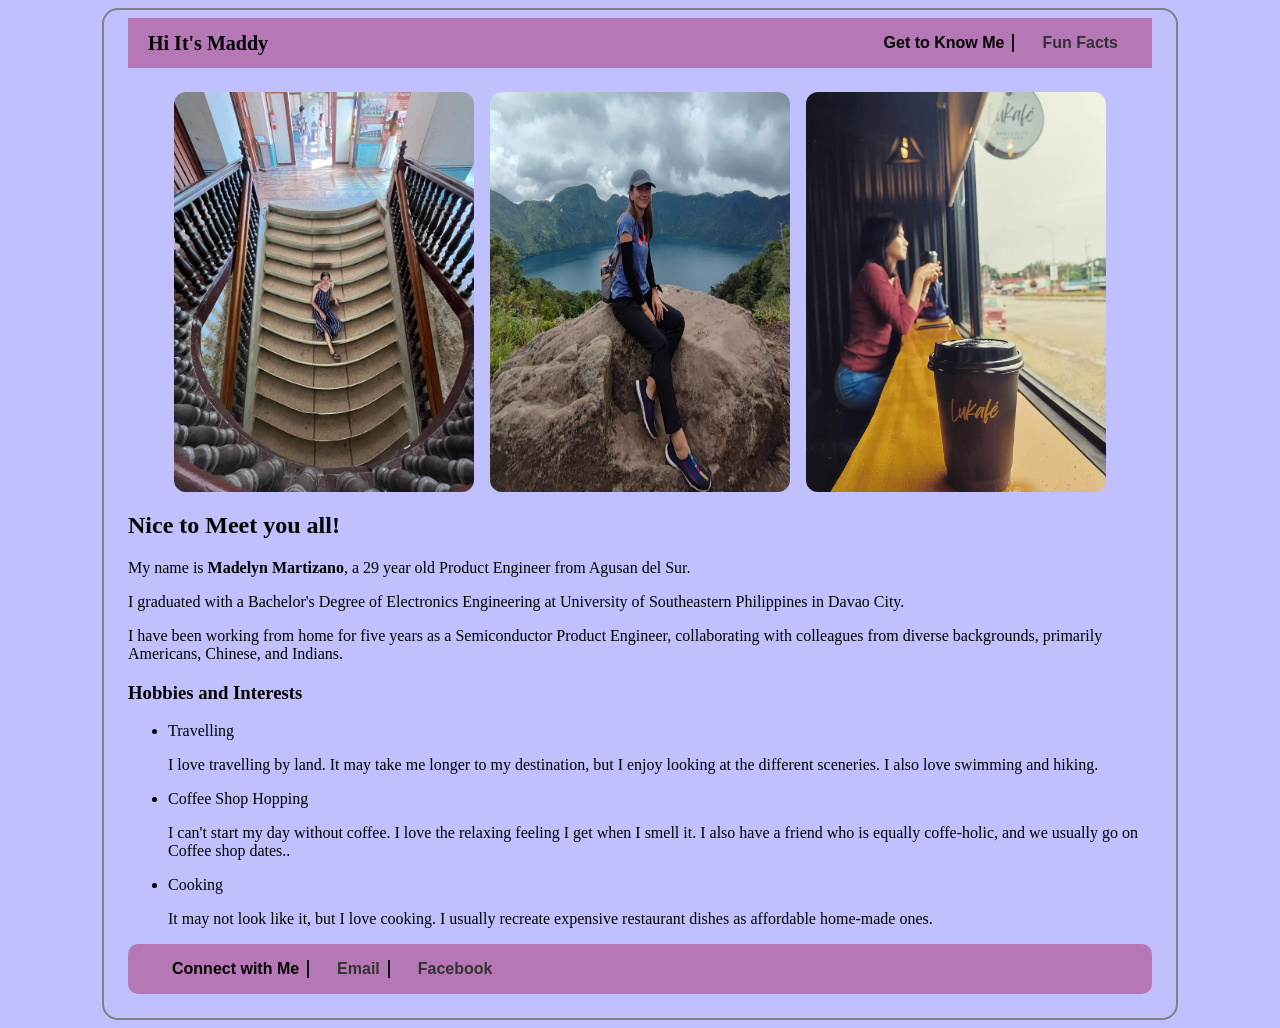
<file: index.html>
<!DOCTYPE html>
<html>
<head>
<title>Maddy's Page</title>
<link type="text/css" rel="stylesheet"
href="css/stylesheet.css"/>
</head>
<body>
	<header>
		<h1>Hi It's Maddy</h1>
		<nav>
			<ul>
				<li class="index.html">Get to Know Me</li>
				
				<li> <a href="Fun-facts.html">Fun Facts</a></li>
			</ul>
		</nav>
	</header>
		<div class="image-row">
				<img src="image\Me.jpg" alt="Image 1">
				<img src="image\Me2.jpg" alt="Image 2">
				<img src="image\Me3.jpg" alt="Image 3">
		</div>
	<script>
		const images = document.querySelectorAll('.image-row img');

		images.forEach(img => {
		img.addEventListener('mouseenter', () => {
		img.style.transform = 'scale(1.2)';
		img.style.zIndex = '1'; 

		images.forEach(other => {
			if (other !== img) {
			other.style.filter = 'blur(3px)';
			}
		});
		});

		img.addEventListener('mouseleave', () => {
		images.forEach(other => {
			other.style.transform = 'scale(1)';
			other.style.filter = 'none';
			other.style.zIndex = '0';
		});
		});
	});
	</script>
	<article>
		<h2>Nice to Meet you all!</h2>
		<p>My name is <strong>Madelyn Martizano</strong>, a 29 year old Product Engineer from Agusan del Sur.</p>
		<p>I graduated with a Bachelor's Degree of Electronics Engineering at University of Southeastern Philippines in Davao City.</p>
		<p>I have been working from home for five years as a Semiconductor Product Engineer, collaborating with colleagues from diverse backgrounds, primarily Americans, Chinese, and Indians.</p>
	</article>
	<aside>
		<section>
			<h3>Hobbies and Interests</h3>
			<ul>
				<li> Travelling </li>
					<p> I love travelling by land. It may take me longer to my destination, but I enjoy looking at the different sceneries. I also love swimming and hiking.</p>
				<li> Coffee Shop Hopping </li>
					<p> I can't start my day without coffee. I love the relaxing feeling I get when I smell it. I also have a friend who is equally coffe-holic, and we usually go on Coffee shop dates..</p>
				<li> Cooking </li>
					<p> It may not look like it, but I love cooking. I usually recreate expensive restaurant dishes as affordable home-made ones.
		</section>
	</aside>
	<footer>
		<nav>
			<ul>
				<li class="heading">Connect with Me</li>
				<li>
					<a href="mailto:madelyn@example.com">Email</a>
				</li>
				<li>
					<a href="https://www.facebook.com/" target="_blank">Facebook</a>
				</li>
			</ul>
		</nav>
	</footer>

</body>
</html>
</file>
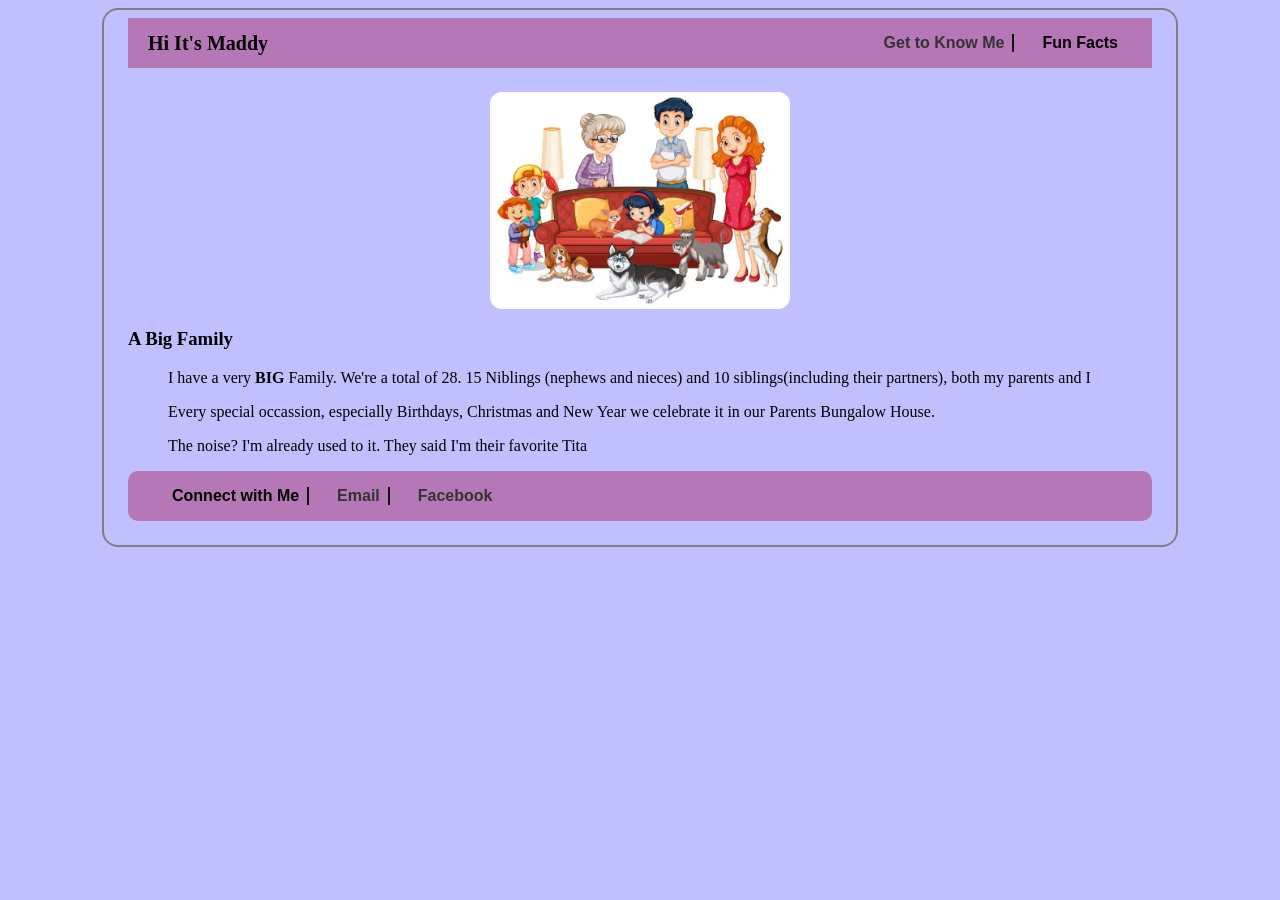
<file: Fun-facts.html>
<!DOCTYPE html>
<html>
<head>
<title>Maddy's Page</title>
<link type="text/css" rel="stylesheet"
href="css/stylesheet.css"/>
</head>
<body>
	<header>
		<h1>Hi It's Maddy</h1>
		<nav>
			<ul>
				<li> <a href="index.html">Get to Know Me</a></li>
				<li class="Fun-facts.hmtl">Fun Facts</li>
			</ul>
		</nav>
	</header>
		<div class="image-row">
				<img src="image\sample.jpg" alt="Image 1">
		</div>
		<section>
			<h3>A Big Family</h3>
			<ul>
				<p> I have a very <strong>BIG</strong> Family. We're a total of 28. 15 Niblings (nephews and nieces) and 10 siblings(including their partners), both my parents and I</p>
				<p> Every special occassion, especially Birthdays, Christmas and New Year we celebrate it in our Parents Bungalow House. </p>
				<p> The noise? I'm already used to it. They said I'm their favorite Tita</p>
		</section>
	</aside>
	<footer>
		<nav>
			<ul>
				<li class="heading">Connect with Me</li>
				<li>
					<a href="mailto:madelyn@example.com">Email</a>
				</li>
				<li>
					<a href="https://www.facebook.com/" target="_blank">Facebook</a>
				</li>
			</ul>
		</nav>
	</footer>

</body>
</html>
</file>
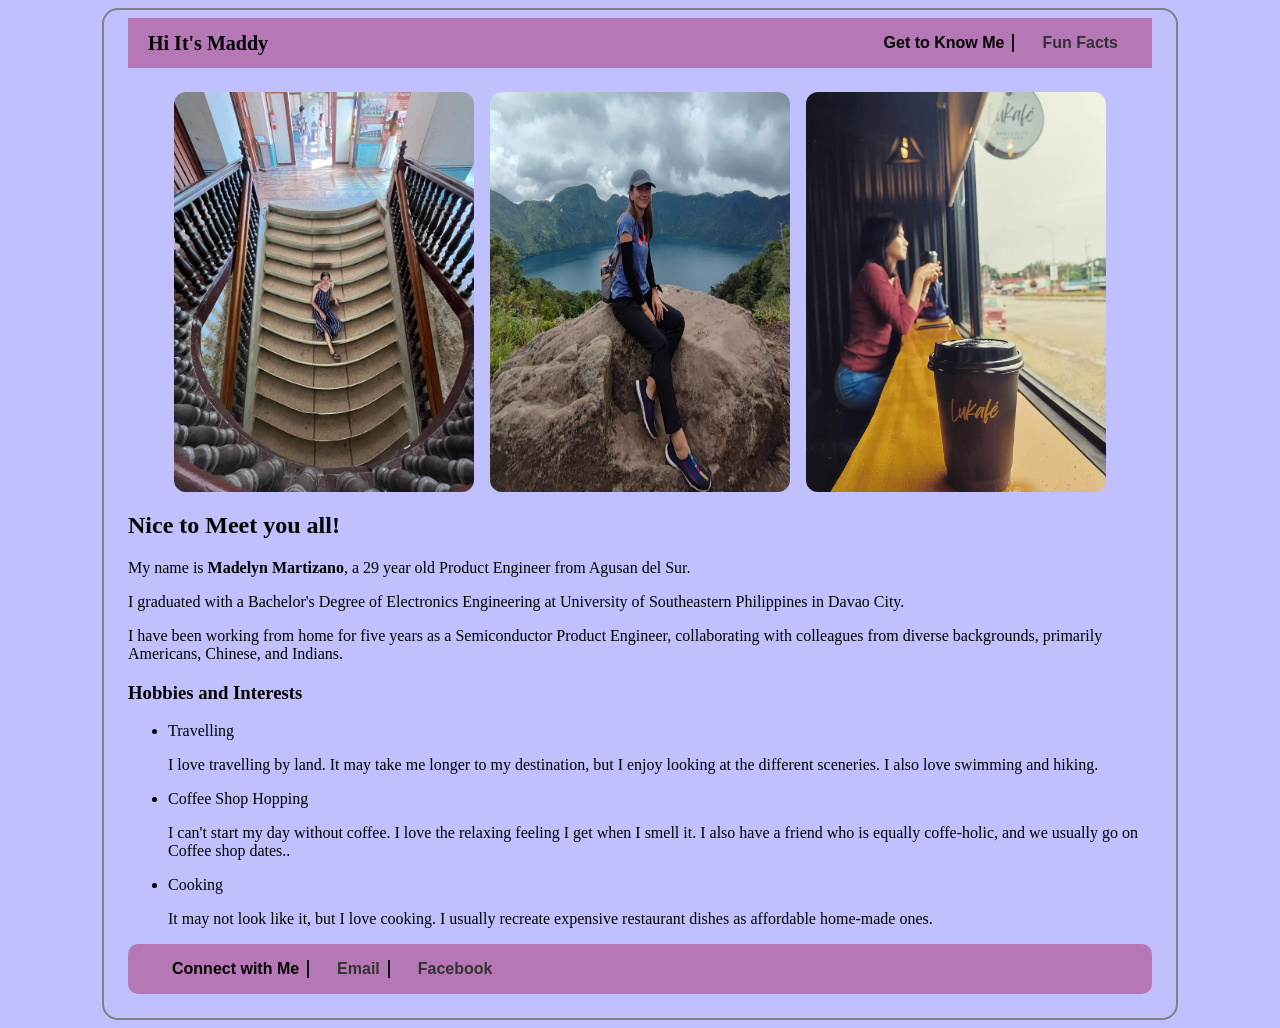
<file: Home.html>
<!DOCTYPE html>
<html>
<head>
<title>Maddy's Page</title>
<link type="text/css" rel="stylesheet"
href="css/stylesheet.css"/>
</head>
<body>
	<header>
		<h1>Hi It's Maddy</h1>
		<nav>
			<ul>
				<li class="Home.html">Get to Know Me</li>
				
				<li> <a href="Fun-facts.html">Fun Facts</a></li>
			</ul>
		</nav>
	</header>
		<div class="image-row">
				<img src="image\Me.jpg" alt="Image 1">
				<img src="image\Me2.jpg" alt="Image 2">
				<img src="image\Me3.jpg" alt="Image 3">
		</div>
	<script>
		const images = document.querySelectorAll('.image-row img');

		images.forEach(img => {
		img.addEventListener('mouseenter', () => {
		img.style.transform = 'scale(1.2)';
		img.style.zIndex = '1'; 

		images.forEach(other => {
			if (other !== img) {
			other.style.filter = 'blur(3px)';
			}
		});
		});

		img.addEventListener('mouseleave', () => {
		images.forEach(other => {
			other.style.transform = 'scale(1)';
			other.style.filter = 'none';
			other.style.zIndex = '0';
		});
		});
	});
	</script>
	<article>
		<h2>Nice to Meet you all!</h2>
		<p>My name is <strong>Madelyn Martizano</strong>, a 29 year old Product Engineer from Agusan del Sur.</p>
		<p>I graduated with a Bachelor's Degree of Electronics Engineering at University of Southeastern Philippines in Davao City.</p>
		<p>I have been working from home for five years as a Semiconductor Product Engineer, collaborating with colleagues from diverse backgrounds, primarily Americans, Chinese, and Indians.</p>
	</article>
	<aside>
		<section>
			<h3>Hobbies and Interests</h3>
			<ul>
				<li> Travelling </li>
					<p> I love travelling by land. It may take me longer to my destination, but I enjoy looking at the different sceneries. I also love swimming and hiking.</p>
				<li> Coffee Shop Hopping </li>
					<p> I can't start my day without coffee. I love the relaxing feeling I get when I smell it. I also have a friend who is equally coffe-holic, and we usually go on Coffee shop dates..</p>
				<li> Cooking </li>
					<p> It may not look like it, but I love cooking. I usually recreate expensive restaurant dishes as affordable home-made ones.
		</section>
	</aside>
	<footer>
		<nav>
			<ul>
				<li class="heading">Connect with Me</li>
				<li>
					<a href="mailto:madelyn@example.com">Email</a>
				</li>
				<li>
					<a href="https://www.facebook.com/" target="_blank">Facebook</a>
				</li>
			</ul>
		</nav>
	</footer>

</body>
</html>
</file>
<file: css/stylesheet.css>
header {
  display: flex;              
  justify-content: space-between; 
  align-items: center;       
  background-color: #B577B5;  
  padding-right:10px; 
  padding-left: 20px;
}
header h1 {
  margin: 0;
  font-family: 'Pacifico', cursive;
  font-size: 20px;
}

nav ul {
  list-style: none;           
  margin: 0;
  padding: 0;
  display: flex;              
}
nav ul li {
  margin-left: 20px;         
}

nav ul li a {
  text-decoration: none;
  color: #333;
}

nav ul li a:hover {
  text-decoration: underline;
 }

nav ul li.selected a {
  color: #606060;             
  background-color: yellow;    
  padding: 2px 4px;            
  border-radius: 2px;          
}


body {
background-color: #C0C0FF;
border: 2px solid Gray;
border-radius: 16px;
font-family: cursive;
margin-left: auto;
margin-right: auto;
max-width: 1024px;
min-width: 256px;
padding-top: 8px;
padding-bottom: 24px;
padding-left: 24px;
padding-right: 24px;
}

nav ul{
list-style-type:none;
background-color: #B577B5;
border: none;
border-radius: 10px;
font-family: sans-serif;
font-weight: bold;
padding: 16px;
}
nav ul li {
display: inline;
border-right: 2px solid #111111;
padding-right: 8px;
padding-left: 8px;
}
nav ul li:last-child{
border-right: none;
}
nav ul li a{
text-decoration: none;
}
nav ul li a:hover{
text-decoration: underline;
}
nav li.selected{
color: #606060;
}

html{
	background: radial-gradient (circles, SkyBlue, SkyBlue 50%, LightCyan 50%, SkyBlue);
	background-size: 8px 8px;
}
/* Image row styling */
.image-row {
  display: flex;              /* puts images in a row */
  justify-content: center;    /* centers them horizontally */
  gap: 16px;                  /* space between images */
  margin-top: 24px;
}

.image-row img {
  width: 300px;   /* fixed width */
  height: auto;   /* keeps proportions */
  border-radius: 12px;  /* optional rounded corners */
}
@media (max-width: 600px) {
  .image-row {
    flex-direction: column;
    align-items: center;
  }
 article {
  background-color: #f9f9f9;   /* light background */
  border: 2px solid #B577B5;   /* theme-colored border */
  border-radius: 8px;          /* rounded corners */
  padding: 20px;               /* space inside */
  margin: 20px auto;           /* space around + center horizontally */
  max-width: 600px;            /* keeps it from stretching too wide */
  box-shadow: 0 4px 8px rgba(0,0,0,0.1); /* subtle shadow */
  text-align: center;          /* center text */
}

article h2 {
  margin-top: 0;
  color: #B577B5;              /* theme color for heading */
}

footer nav ul {
  list-style: none;
  margin: 0;
  padding: 0;
  display: flex;              /* arrange links horizontally */
  justify-content: center;    /* center them in the footer */
}

footer nav ul li {
  margin: 0 12px;             /* spacing between links */
}

footer nav ul li a {
  text-decoration: none;
  color: #fff;                /* white links for contrast */
  font-weight: bold;
  padding: 2px 4px;           /* small padding for highlight */
  border-radius: 2px;         /* rounded highlight edges */
}

footer nav ul li a:hover {
  text-decoration: underline; /* underline on hover */
}
</file>
